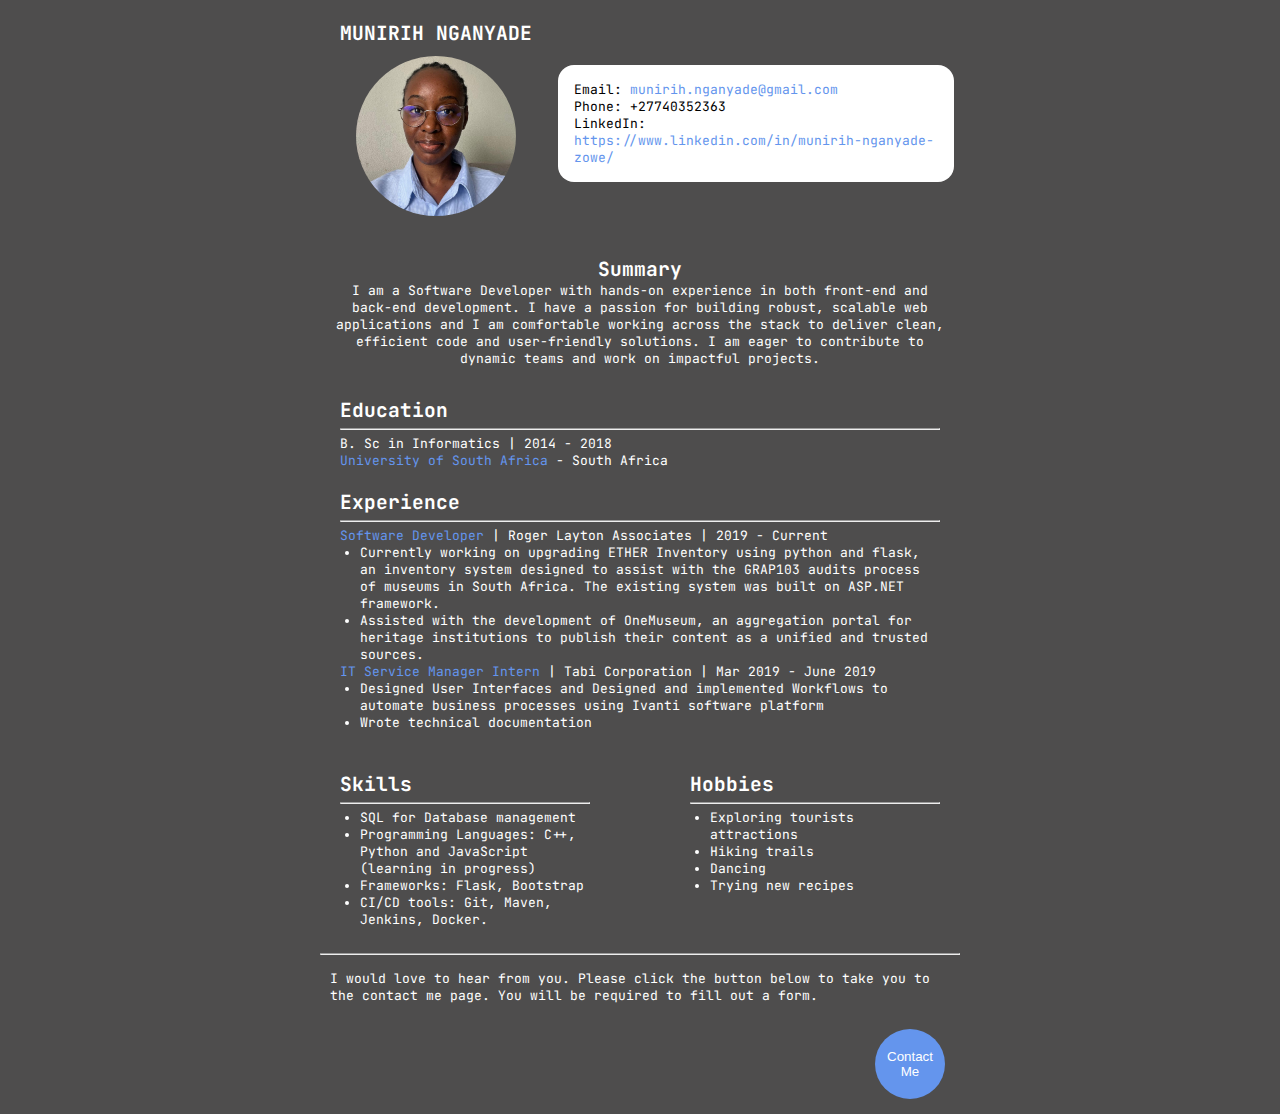
<file: index.html>
<!doctype html>
<html lang="en">
  <!-- DO NOT CHANGE CODE WITHIN THE HEAD ELEMENT -->
  <!-- UNLESS YOU KNOW WHAT YOU"RE DOING-->
  <head>
    <meta charset="UTF-8" />
    <meta name="viewport" content="width=device-width, initial-scale=1.0" />
    <title>My amazing portfolio</title>
    <!-- add fonts -->
    <link rel="preconnect" href="https://fonts.googleapis.com" />
    <link rel="preconnect" href="https://fonts.gstatic.com" crossorigin />
    <link
      href="https://fonts.googleapis.com/css2?family=JetBrains+Mono:ital,wght@0,100..800;1,100..800&display=swap"
      rel="stylesheet" />
    <!-- local style -->
    <link rel="stylesheet" href="styles/global.css" />
  </head>
  <body>
    <!-- Header Area -->
    <header>
      
      <div class="container">
        <div id="profile">
          <h2>MUNIRIH NGANYADE</h2>
          <div >
            <img src="./assets/images/image-01.jpg" alt="profile picture"> 
          </div>    
        </div>
        <div id ="box">
            <p> Email: <span class="span-color"> munirih.nganyade@gmail.com </span></p>
            <p> Phone: +27740352363</p>
            <p> LinkedIn: <a class="span-color" href="https://www.linkedin.com/in/munirih-nganyade-zowe-7a625840/">https://www.linkedin.com/in/munirih-nganyade-zowe/</a></p>
        </div>
      </div>
      <div id="summary">
        <h2> Summary </h2>
        <p> I am a Software Developer with hands-on experience in both front-end and back-end development. 
          I have a passion for building robust, scalable web applications and I am comfortable working across the stack to deliver clean, efficient code and user-friendly solutions. 
          I am eager to contribute to dynamic teams and work on impactful projects. 
        </p>
      </div>
    </header>
    <!-- Main Area -->
    <main>
      <div class="education-experience-container">
        <div class="child">
          <h2>Education</h2>
          <hr>
          <p> B. Sc in Informatics | 2014 - 2018</p>
          <p> <span class="span-color">University of South Africa</span> - South Africa</p>
        </div>
        <div class="child"> 
          <h2> Experience</h2>
          <hr>
          <p><span class="span-color">Software Developer</span> | Roger Layton Associates | 2019 - Current</p>
          <ul>
            <li> Currently working on upgrading ETHER Inventory using python and flask, 
              an inventory system designed to assist with the GRAP103 audits process 
              of museums in South Africa. The existing system was built on ASP.NET framework. </li>
            <li> Assisted with the development of OneMuseum, an aggregation portal 
              for heritage institutions to publish their content as a unified and trusted sources. </li>
          </ul>
          <p><span class="span-color"> IT Service Manager Intern</span> | Tabi Corporation | Mar 2019 - June 2019</p>
          <ul>
            <li> Designed User Interfaces and Designed and implemented Workflows to automate business processes using Ivanti software platform</li>
            <li> Wrote technical documentation</li>
        </ul>
      </div>
    </div>
      <div class="skills-hobbies-container">
        <div class="child">
          <h2> Skills</h2>
          <hr>
          <ul>
            <li> SQL for Database management</li>
            <li> Programming Languages: C++, Python and JavaScript (learning in progress)</li>
            <li> Frameworks: Flask, Bootstrap</li>
            <li> CI/CD tools: Git, Maven, Jenkins, Docker.</li>
          </ul>
        </div>
        <div class="child">
          <h2> Hobbies</h2>
          <hr>
          <ul>
            <li> Exploring tourists attractions</li>
            <li> Hiking trails</li>
            <li> Dancing</li>
            <li> Trying new recipes</li>
          </ul>
        </div>
      </div>
      <hr>
      <div>
        <p id="info">I would love to hear from you. Please click the button below to take you to the contact me page. You will be required to fill out a form.</p>
      </div>
      <div class="button-container">
        <button type="button" id="contactMe" onClick="redirectToFormPage()">Contact Me</button>
      </div>
    </main>
    <script src="script.js"></script>
  </body>
</html>
</file>
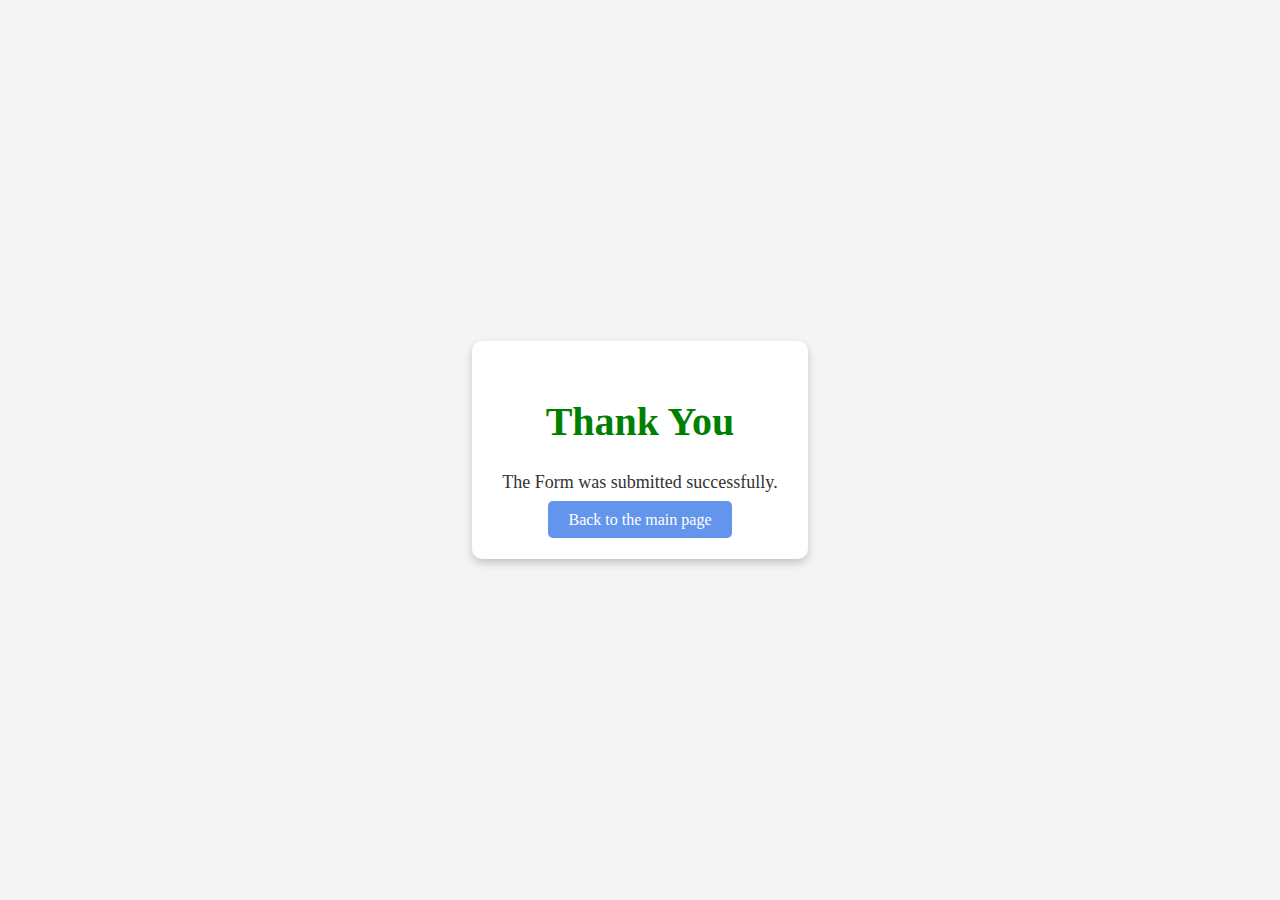
<file: confirmation.html>
<!DOCTYPE html>
<html lang="en">
<head>
    <meta charset="UTF-8">
    <meta name="viewport" content="width=device-width, initial-scale=1.0">
    <title>Confirmation Page</title>
    <link rel="stylesheet" href="styles/confirmation-page-styles.css">
</head>
<body>
    <section id="confirmation-section">
        <div>
            <h1 style="font-size: 40px">Thank You</h1>
            <p>The Form was submitted successfully.</p>
            <a href="index.html">Back to the main page</a>
        </div>
        
    </section> 
    <script src="script.js"></script>
</body>
</html>
</file>
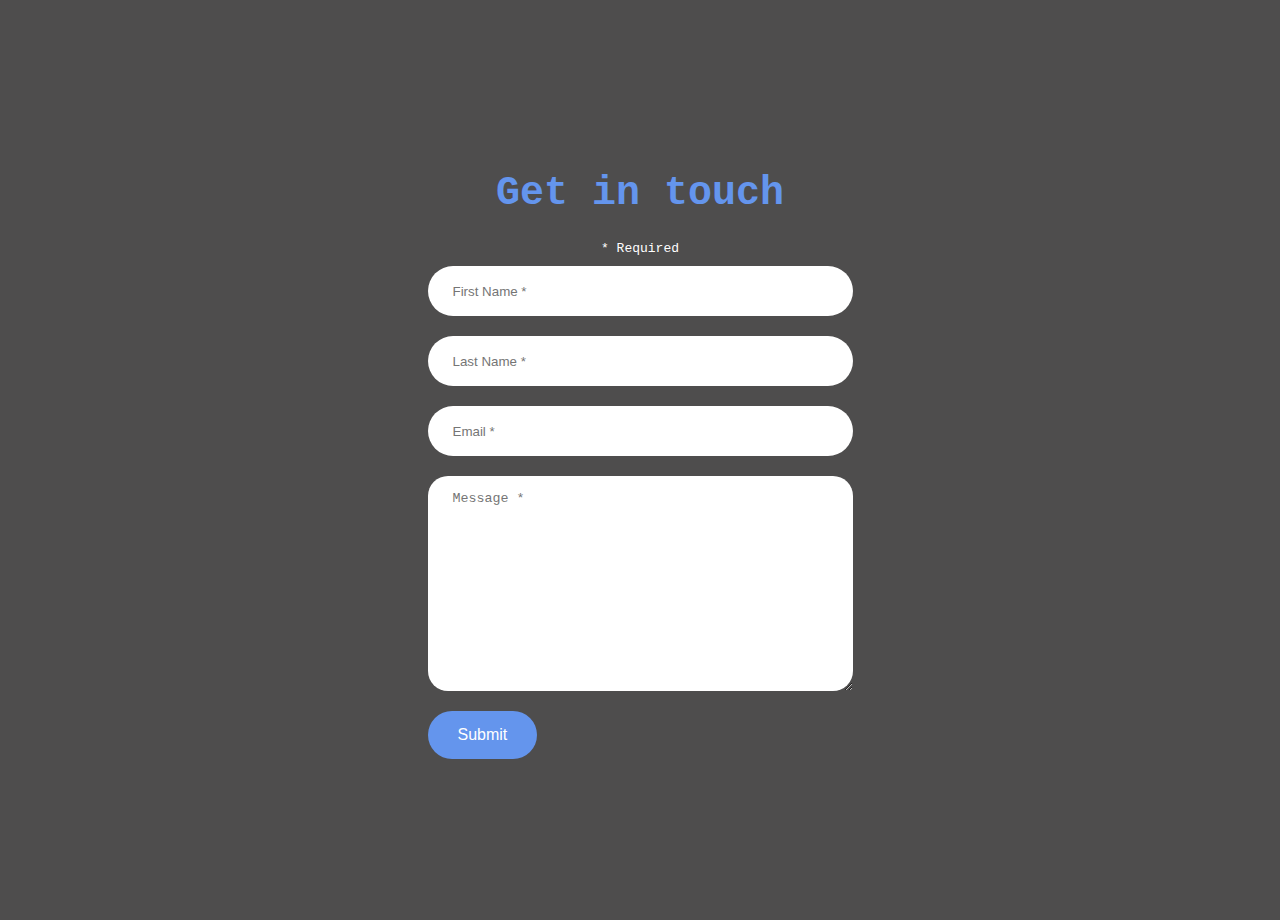
<file: form.html>
<!DOCTYPE html>
<html lang="en">
<head>
    <meta charset="UTF-8">
    <meta name="viewport" content="width=device-width, initial-scale=1.0">
    <title>Contact Form</title>
    <link rel="stylesheet" href="styles/global.css">
</head>
<body>
    <div class="contact">
        <div>
          <h1 id="form-title">Get in touch</h1>  
        </div> 
        <div>
          <p style="justify-content: flex-start;">* Required</p>
        </div>
        <form id="contact-form" class="form-container" name="myForm" action="" onsubmit="return validateForm()" method="post">
          <input type="text" name="name" placeholder="First Name *" id="firstName" class="contact-inputs" required>
          <input type="text" name="surname" placeholder="Last Name *" id="surName" class="contact-inputs" required>
          <input type="email" name="email" placeholder="Email *" id="email" class="contact-inputs" required>
          <textarea name="message" placeholder="Message *" id="message" class="contact-inputs" required></textarea>
          <button type="submit" value="Submit">Submit</button>
        </form>
      </div>
      <script src="script.js"></script>
</body>
</html>
</file>
<file: styles/global.css>
/* remove default browser spacing */
* {
  margin: 0px;
  padding: 0px;
}
body { 
  display: flex;
  flex-direction: column;
  font-size: 13px;
  font-family: 'jetbrains mono', monospace;
  background-color: #4e4d4d; 
  color: white;
  width: 50%;
  margin: auto;
  
}
img {
  border-radius: 50%;
  width: 160px; 
  height: 160px; 
  object-fit: cover; 
  display: block; 
  margin: auto;
}

.container {
  display: flex;
  flex-direction: row;
  align-items: center;
  justify-content: center;
  width: 100%; 
}

#profile {
  display: flex;
  flex-direction: column;
  justify-content: center;
  align-items: center
}

#box {
  display: flex;
  flex: 1;
  flex-direction: column;
  justify-content: center;
  padding: 1rem;
  margin: 1rem;
  border-radius: 1rem;
  background-color: white; 
  color: black;
}

#summary {
  display: flex;
  flex-direction: column;
  justify-content: center;
  text-align: center;
} 

.education-experience-container {
  display: flex;
  flex-direction: column;
  justify-content: center;
}

.skills-hobbies-container {
  display: flex;
  flex-direction: row;
  justify-content: space-between;
  gap: 5rem;
  
}

.child {
  flex: 1;
}

div {
  padding: 10px
}

.span-color {
  color: cornflowerblue;
}

ul {
  margin-left: 20px;
}

a {
  text-decoration: none;
}

hr {
  margin-top: 5px;
  margin-bottom: 5px;
}

.button-container {
  display: flex;
  justify-content: flex-end;
  padding-right: 10px;
}

#contactMe {
  display: flex;
  border-radius: 50%; 
  margin: 5px;
  padding: 20px;
  background-color: cornflowerblue; 
  width: 70px; 
  height: 70px; 
  display: flex; 
  align-items: center;
  justify-content: center; 
  color: white; 
  border: none; 
  cursor: pointer; 
}
#info {
  display: flex;
  justify-content: center;
  align-items: center;
}

#form-title {
  font-weight: 600;
  color: cornflowerblue;
  font-size: 40px;
  margin-bottom: 5px;

}

.contact {
    display: flex;
    flex-direction: column;
    justify-content: center; 
    align-items: center;
    height: 100vh;
    margin: 0; 
  }

.form-container {
  display: flex;
  flex-direction: column;
  align-items: flex-start;
  justify-content: center;
  gap: 20px;
}

.contact-inputs {
  width: 400px;
  height: 50px;
  border: none;
  outline: none;
  padding-left: 25px;
  border-radius: 50px;
  font-weight: 500;

}

.form-container textarea {
  height: 200px;
  padding-top: 15px;
  border-radius: 20px;
}

.form-container button {
  display: flex;
  align-items: center;
  padding: 15px 30px;
  font-size: 16px;
  color: white;
  gap: 10px;
  border: none;
  border-radius: 50px;
  background-color: cornflowerblue;
  cursor: pointer;

}

.contact-inputs:focus {
  border: 2px solid cornflowerblue;

}

#submitted-data {
  display: flex;
  flex-direction: column; 
  gap: 15px; 
  padding: 20px; 
  text-align: left; 
  font-size: 18px;
}


/*title text style*/
/* the font-family 'JetBrains Mono', has been linked
 * and is available for your use
 * */
</file>
<file: styles/confirmation-page-styles.css>
body {
    display: flex;
    justify-content: center;
    align-items: center;
    height: 100vh; /* Full viewport height */
    margin: 0; /* Remove default margin */
    background-color: #f4f4f4; /* Optional: Add a background color */
}

#confirmation-section {
    display: flex;
    flex-direction: column;
    justify-content: center;
    align-items: center;
    gap: 20px;
    text-align: center; /* Center-align the text */
    background-color: #ffffff; /* Optional: Add a background color */
    padding: 30px; /* Add padding inside the section */
    border-radius: 10px; /* Rounded corners */
    box-shadow: 0 4px 8px rgba(0, 0, 0, 0.2); /* Add a shadow for depth */
}

#confirmation-section h1 {
    font-size: 40px;
    color: green; /* Highlight the heading */
}

#confirmation-section p {
    font-size: 18px;
    color: #333333;
}

#confirmation-section a {
    text-decoration: none;
    color: white;
    background-color: cornflowerblue;
    padding: 10px 20px;
    border-radius: 5px;
    font-size: 16px;
    cursor: pointer;
}

#confirmation-section a:hover {
    background-color: royalblue;
}
</file>
